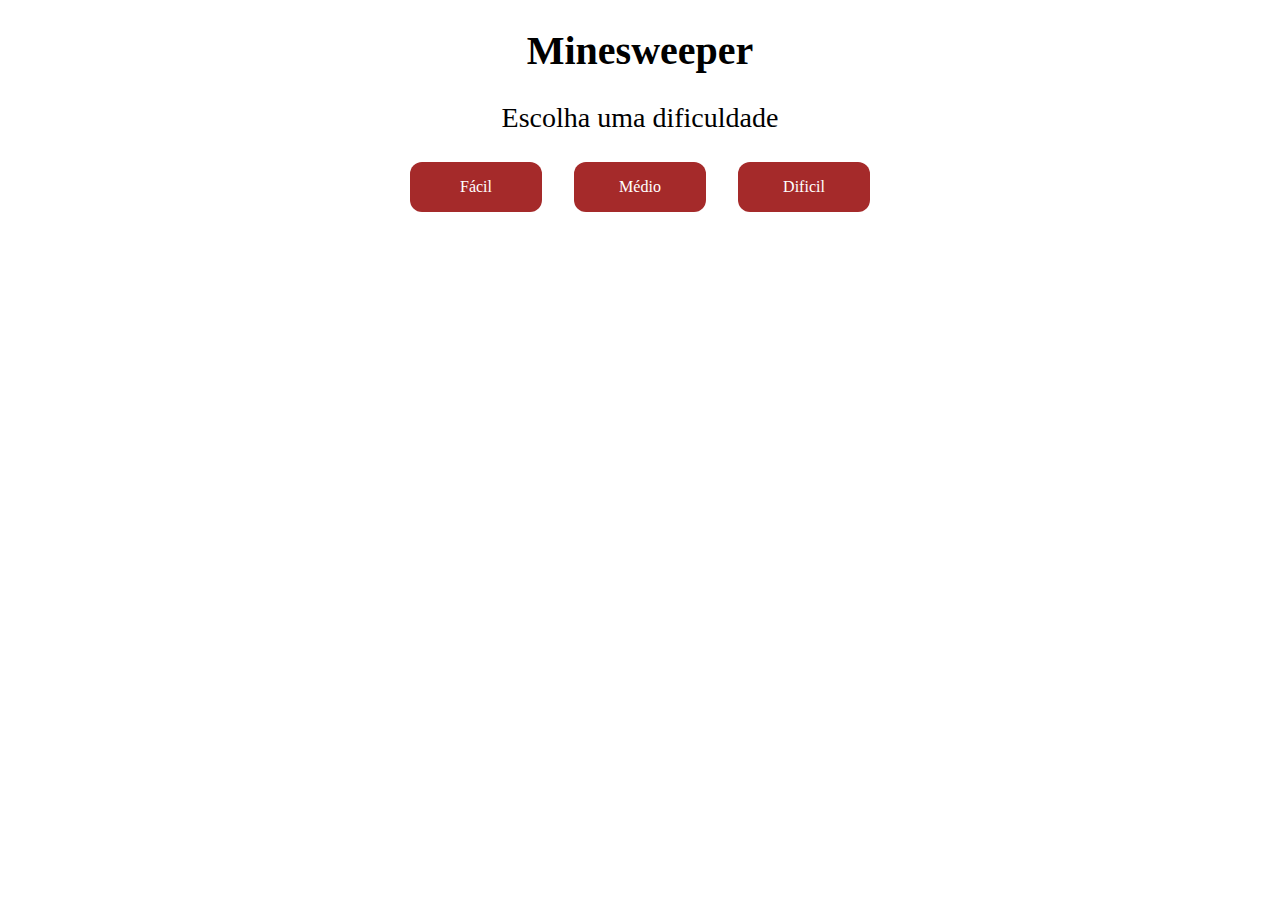
<file: Desafio 2 - solução/index.html>
<!DOCTYPE html>
<html lang="en">
<head>
	<meta charset="UTF-8">
	<meta name="viewport" content="width=device-width, initial-scale=1.0">
	<link rel="stylesheet" href="./index-style.css">
	<title>Minesweeper</title>
</head>
<body>
	<h1>Minesweeper</h1>
	<p>Escolha uma dificuldade</p>
	<div>
		<a href="/game.html?difficulty=easy">Fácil</a>
		<a href="/game.html?difficulty=medium">Médio</a>
		<a href="/game.html?difficulty=hard">Dificil</a>
	</div>
</body>
</html>
</file>
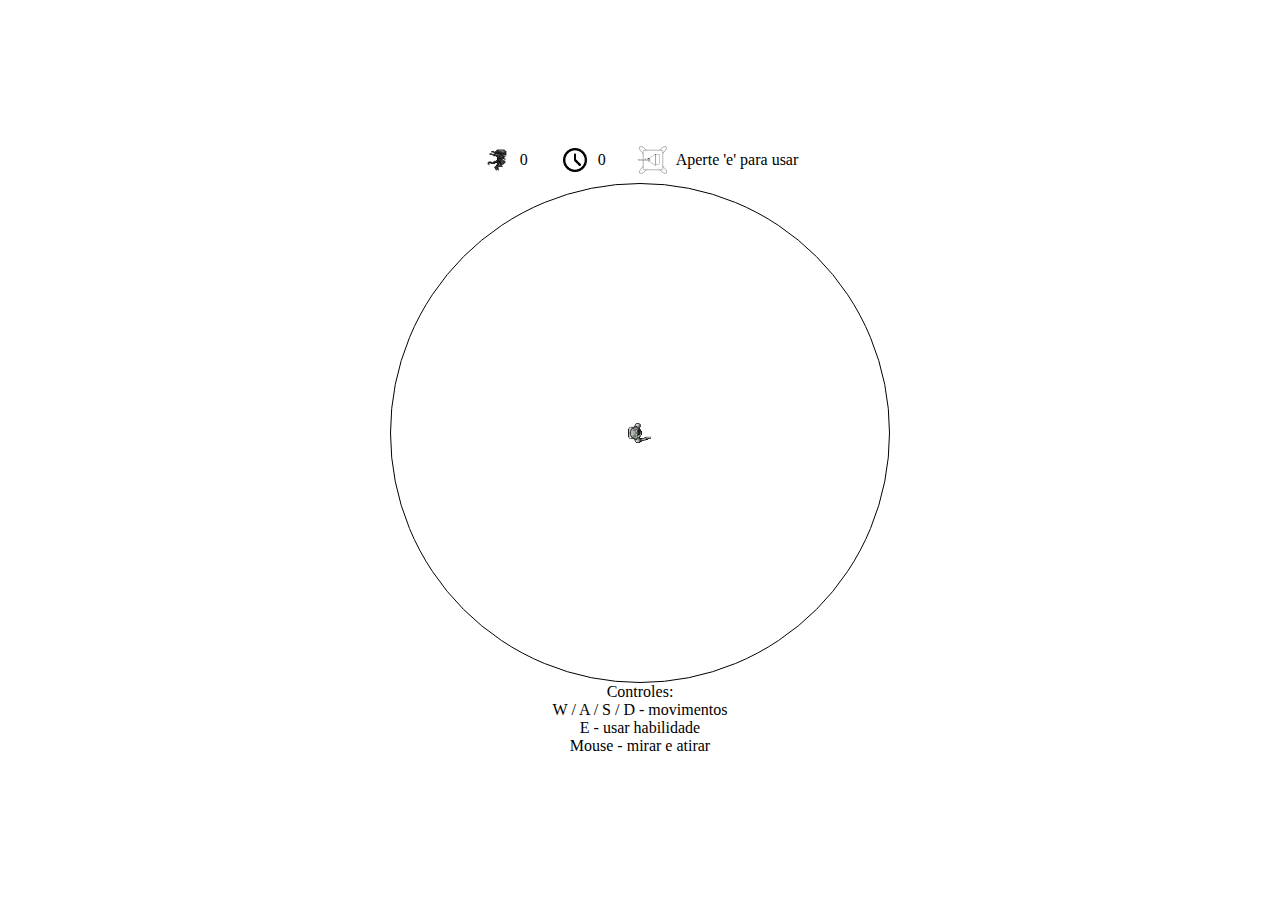
<file: Desafio 3 - solução/index.html>
<!DOCTYPE html>
<html lang="en">
<head>
	<meta charset="UTF-8">
	<meta name="viewport" content="width=device-width, initial-scale=1.0">
	<link rel="stylesheet" href="style.css">
	<title>Desafio 3</title>
</head>
<body>
	<div id="hud">
		<div id="score">
			<img src="./assets/alien-standing.png">
			<div id="score-text">0</div>
		</div>
		<div id="time">
			<img src="./assets/clock.png">
			<div id="time-text">0</div>
		</div>
		<div id="sentry-cooldown">
			<img src="./assets/sentry-full.svg">
			<div id="sentry-cooldown-text">Aperte 'e' para usar</div>
		</div>
	</div>
	<div id="root">
		<div id="arena-line">
			<div id="movable-entity-container"></div>
		</div>
	</div>
	<div>Controles:</div>
	<div>W / A / S / D - movimentos</div>
	<div>E - usar habilidade</div>
	<div>Mouse - mirar e atirar</div>

	<script src="vector.js"></script>
	<script src="movable-entity.js"></script>
	<script src="alien.js"></script>
	<script src="sentry.js"></script>
	<script src="facehugger.js"></script>
	<script src="player.js"></script>
	<script src="bullet.js"></script>
	<script src="map.js"></script>
	<script src="index.js"></script>
</body>
</html>
</file>
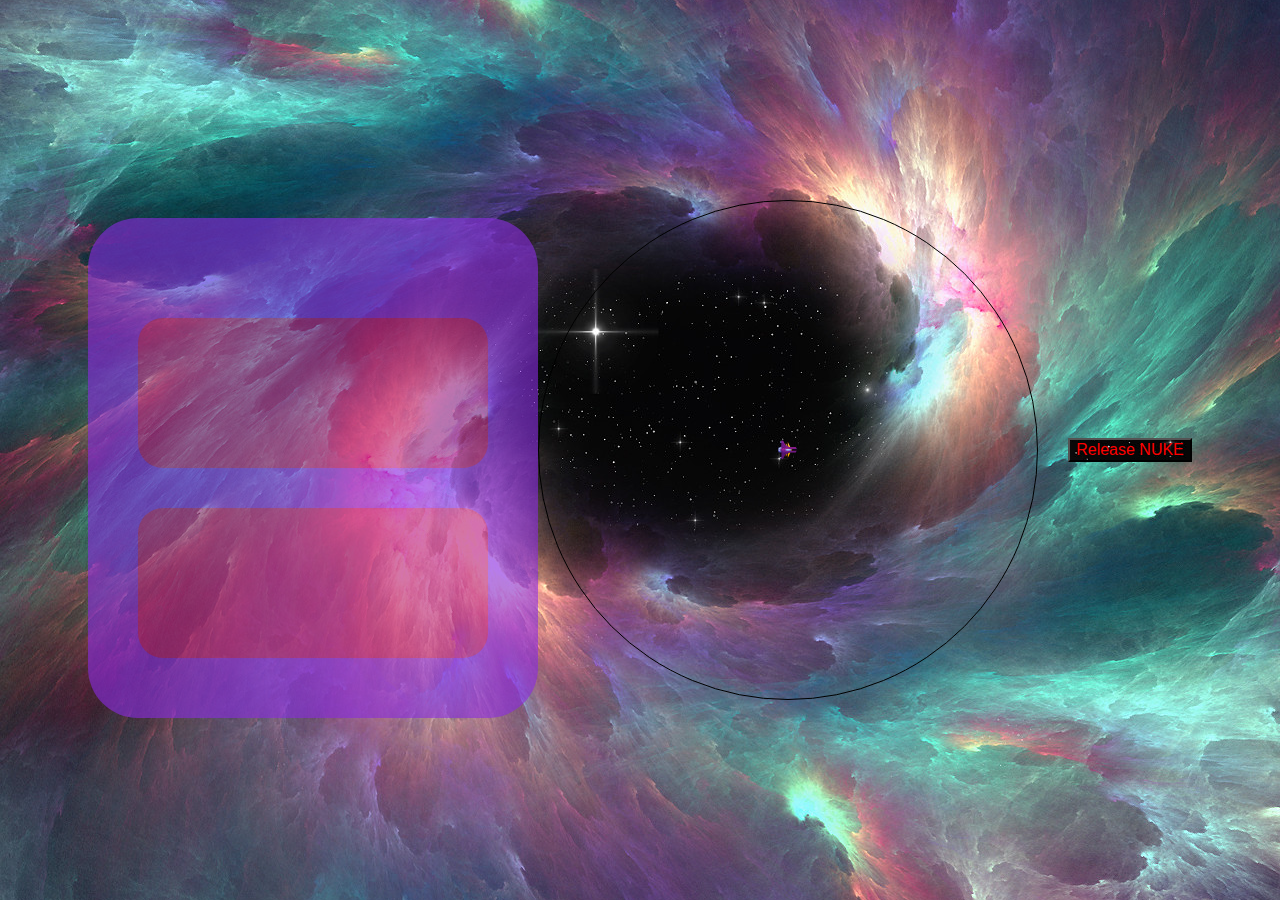
<file: Desafio 3/index.html>
<!DOCTYPE html>
<html lang="en">
<head>
	<meta charset="UTF-8">
	<meta name="viewport" content="width=device-width, initial-scale=1.0">
	<link rel="stylesheet" href="style.css">
	<title>Desafio 3</title>
</head>
<body>
	<div id="root">
		<div id="counters">
			<div id="time-counter"></div>
			<div id="asteroid-counter"></div>
		</div>
		<div id="arena-line">
			<div id="movable-entity-container"></div>
		</div>
		<button id="nuke">Release NUKE</button>
	</div>

	<script src="counters.js"></script>
	<script src="vector.js"></script>
	<script src="movable-entity.js"></script>
	<script src="asteroid.js"></script>
	<script src="player.js"></script>
	<script src="bullet.js"></script>
	<script src="map.js"></script>
	<script src="main.js"></script>
</body>
</html>
</file>
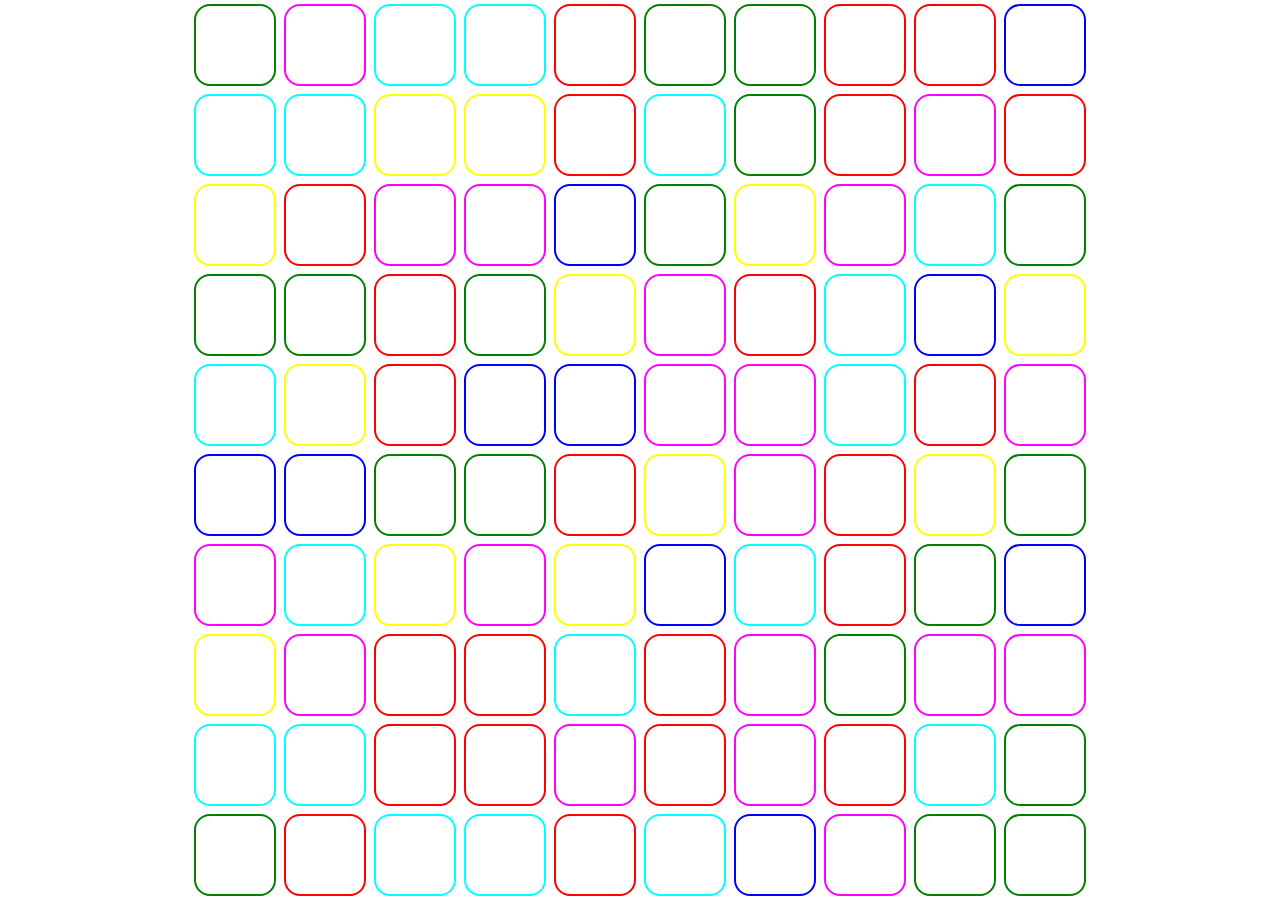
<file: Desafio 5/index.html>
<!DOCTYPE html>
<html lang="en">
<head>
	<meta charset="UTF-8">
	<meta name="viewport" content="width=device-width, initial-scale=1.0">
	<link rel="stylesheet" href="./style.css">
	<title>Desafio 3</title>
</head>
<body>
	<div id="root">
	</div>

	<script src="./js/candy.js"></script>
	<script src="./js/grid.js"></script>
	<script src="./js/index.js"></script>
</body>
</html>
</file>
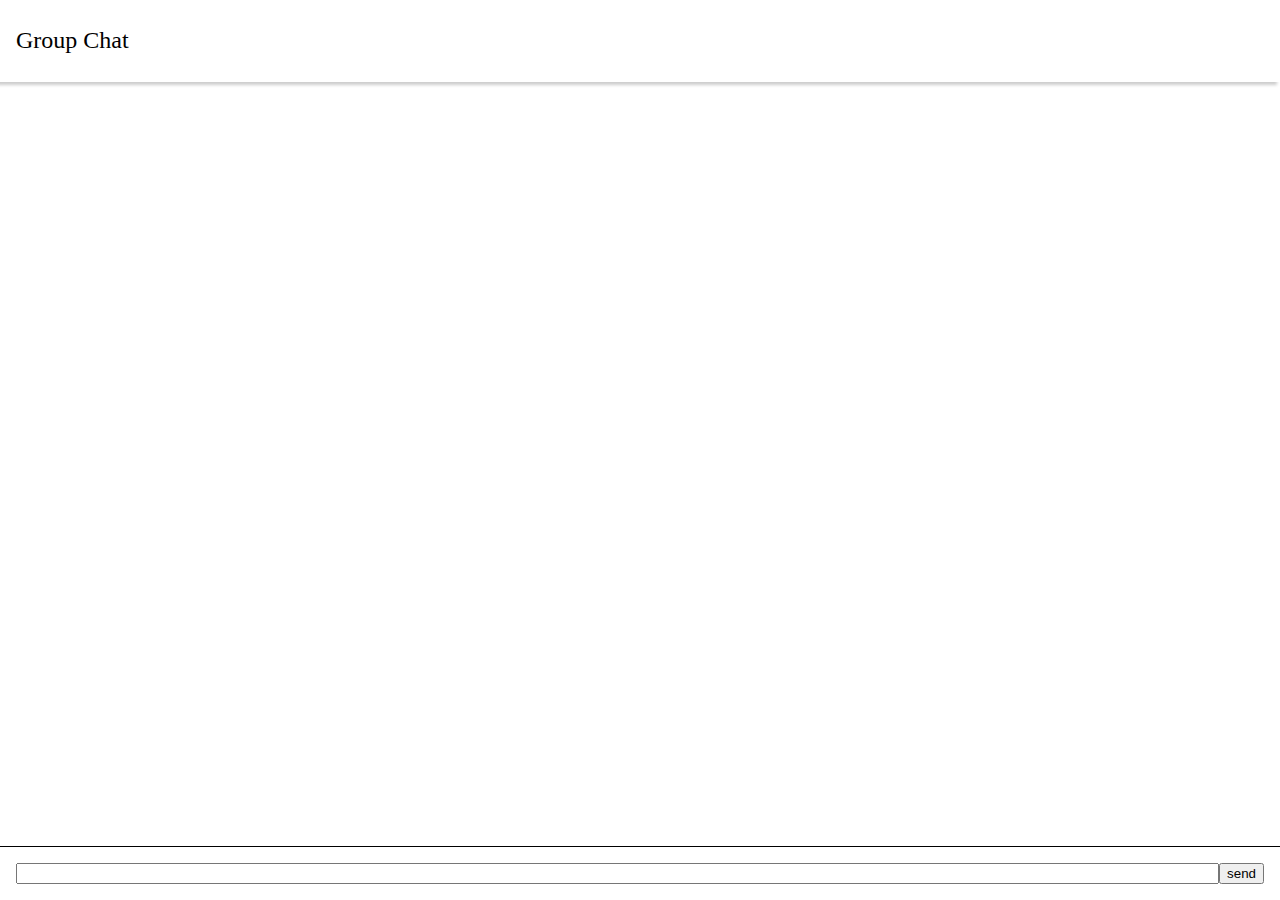
<file: Desafio 7/Front-end/index.html>
<!DOCTYPE html>
<html lang="en">
<head>
	<meta charset="UTF-8">
	<meta name="viewport" content="width=device-width, initial-scale=1.0">
	<link rel="stylesheet" href="index.css">
	<title>Document</title>
</head>
<body>
	<!-- The template tag is used to -->
	<template id="message-template">
		<div class="message-container">
			<div class="message-name"></div>
			<div class="message-text"></div>
		</div>
	</template>
	<header>
		Group Chat
	</header>
	<main>
		<div id="messages-container"></div>
		<form id="message-form">
			<input type="text" name="message-value" id="message_input">
			<button type="submit">send</button>
		</form>
	</main>
	<script src="./adjectives.js"></script>
	<script src="./animals.js"></script>
	<script src="./colors.js"></script>
	<script src="./index.js"></script>
</body>
</html>
</file>
<file: Desafio 2 - solução/index-style.css>
h1 {
	text-align: center;
	font-size: 40px;
}

p {
	text-align: center;
	font-size: 28px;
}

div {
	width: 100%;
	display: flex;
	justify-content: center;
}

a {
	text-decoration: none;
	color: white;
	background-color: brown;
	padding: 16px;
	margin: 0 16px;
	width: 100px;
	text-align: center;
	border-radius: 12px;
	transition: 200ms;
}

a:hover {
	transform: scale(1.1);
}

a:active {
	transform: scale(1.0);
}
</file>
<file: Desafio 3 - solução/style.css>
* {
	box-sizing: border-box;
	user-select: none;
}

body, html {
	margin: 0;
	height: 100%;
	overflow: hidden;
}

body {
	display: flex;
	flex-direction: column;
	justify-content: center;
	align-items: center;
}

#root {
	width: 100%;
	display: flex;
	align-items: center;
	justify-content: center;
}

#arena-line {
	height: 500px;
	width: 500px;
	display: flex;
	align-items: center;
	justify-content: center;
	border: 1px solid black;
	border-radius: 100%;
	overflow: hidden;
}

#movable-entity-container {
	position: relative;
	width: 0;
	height: 0;
}

.movable-entity {
	position: absolute;
}

.player {
	position: relative;
}

.player > img {
	width: 100%;
	height: 100%;
	position: absolute;
}

.sentry > img {
	width: 100%;
	height: 100%;
	position: absolute;
}

#hud {
	margin-bottom: 8px;
	display: flex;
	align-items: center;
}

#score, #time, #sentry-cooldown {
	display: flex;
	align-items: center;
	margin: 0 16px;
}

#score > img, #time > img, #sentry-cooldown > img {
	width: 30px;
	height: 30px;
	margin-right: 8px;
}
</file>
<file: Desafio 3/style.css>
* {
	box-sizing: border-box;
	background-image: url(assets/galaxybackground.jpg);
	background-position: center;
}

body, html {
	margin: 0;
	height: 100%;
	overflow: hidden;
}

#root {
	height: 100%;
	width: 100%;
	display: flex;
	align-items: center;
	justify-content: center;
}

#arena-line {
	background-image: none;
	height: 500px;
	width: 500px;
	display: flex;
	align-items: center;
	justify-content: center;
	border: 1px solid black;
	border-radius: 100%;
	overflow: hidden;
}

#movable-entity-container {
	position: relative;
	transform: translate(-50%, -50%);
}

.movable-entity {
	position: absolute;
}

#counters {
	background-image: none;
	background-color: blueviolet;
	border-radius: 50px;
	opacity: 0.6;
	float: left;
	margin-top: 50px;
	margin-bottom: 15px;
	padding-left: 50px;
	align-items: center;
	font-size: 2em;
	color: gold;
	width: 450px;
	height: 500px;
}

#nuke{
	margin-left: 30px;
	font-size: 1em;
	color: red;
}

#time-counter {
	background-image: none;
	background-color: crimson;
	border-radius: 25px;
	opacity: 0.6;
	float: left;
	margin-top: 100px;
	margin-bottom: 40px;
	align-items: center;
	font-size: 2em;
	color: gold;
	width: 350px;
	height: 150px;
}

#asteroid-counter {
	background-image: none;
	background-color: crimson;
	border-radius: 25px;
	opacity: 0.6;
	float: left;
	margin-bottom: 15px;
	align-items: center;
	font-size: 2em;
	color: gold;
	width: 350px;
	height: 150px;
}
</file>
<file: Desafio 5/style.css>
* {
	box-sizing: border-box;
}

body, html {
	margin: 0;
	height: 100%;
	overflow: hidden;
}

#root {
	height: 100%;
	width: 100%;
	display: flex;
	align-items: center;
	justify-content: center;
}

.grid {
	display: grid;
	width: 100%;
	height: 100%;
}

.candy {
	border: 2px solid black;
	border-radius: 16px;
	cursor: pointer;
	position: relative;
	left: 0;
	top: 0;
	margin: 4px;
	transition: 200ms border;
}

.highlighted {
	border: 6px solid red;
}
</file>
<file: Desafio 7/Front-end/index.css>
body, html {
	height: 100%;
	width: 100%;
	margin: 0;
}

* {
	box-sizing: border-box;
}

body {
	display: flex;
	flex-direction: column;
}

header {
	height: 10vh;
	box-shadow: -3px 3px 3px rgba(0, 0, 0, 0.2);
	display: flex;
	flex-direction: column;
	justify-content: center;
	padding-left: 16px;
	font-size: 24px;
}

main {
	height: 100%;
	display: flex;
	flex-direction: column;
}

#messages-container {
	height: 100%;
	overflow-y: auto;
	padding: 8px 4px;
	display: flex;
	flex-direction: column;
}

#message-form {
	border-top: 1px solid black;
	padding: 16px;
	display: flex;
}

#message-form > input{
	width: 100%;
}

.message-container {
	border: 1px solid black;
	border-radius: 16px;
	padding: 4px 8px;
	height: max-content;
	max-width: 75%;
	width: max-content;
	margin: 8px 0;
}

.message-name {
	font-size: 14px;
	margin-bottom: 8px;
}

.message-text {
	font-size: 18px;
}
</file>
